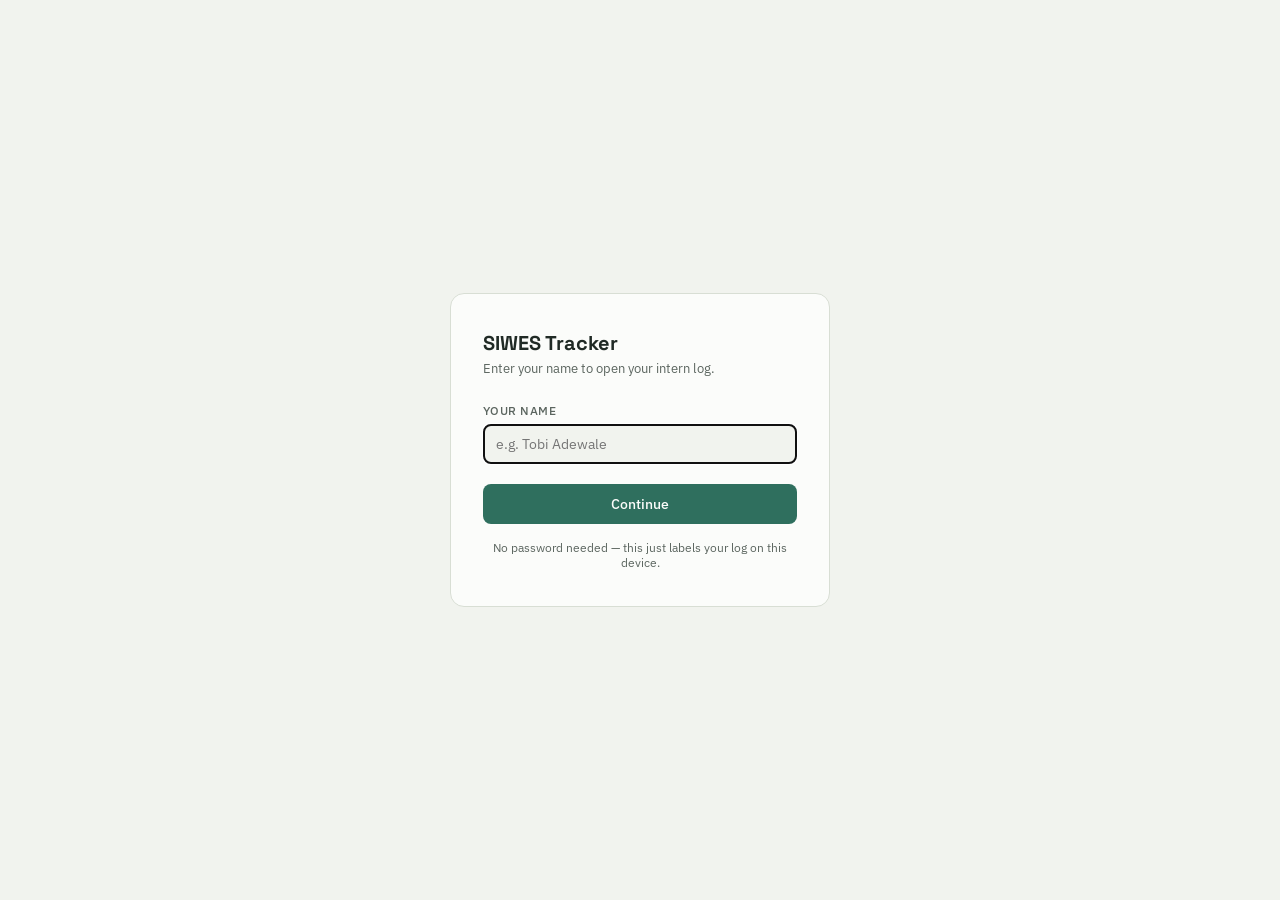
<file: index.html>
<!doctype html>
<html lang="en">
  <head>
    <meta charset="UTF-8" />
    <meta name="viewport" content="width=device-width, initial-scale=1.0" />
    <title>SIWES Tracker — Dashboard</title>
    <link rel="stylesheet" href="css/style.css" />
  </head>
  <body>
    <nav class="topbar">
      <div class="brand">
        <span class="brand-mark">SIWES Tracker</span>
        <span class="brand-sub">Intern Log</span>
      </div>
      <div class="tabs">
        <a class="tab active" href="index.html">Dashboard</a>
        <a class="tab" href="attendance.html">Attendance</a>
        <a class="tab" href="learning-log.html">Learning Log</a>
        <a class="tab" href="report.html">Report</a>
        <div class="nav-auth">
          <span class="nav-user" id="navUser"></span>
          <button class="logout-btn" id="logoutBtn">Log out</button>
        </div>
      </div>
    </nav>

    <div class="app">
      <div class="page-head">
        <span class="eyebrow">Overview</span>
        <h1 id="welcomeHeading">Your SIWES Dashboard</h1>
        <p class="page-sub">Here's where your SIWES record stands.</p>
      </div>

      <div class="stat-row">
        <div class="stat-card">
          <div class="stat-num" id="statDays">0</div>
          <div class="stat-label">Days Present</div>
        </div>
        <div class="stat-card">
          <div class="stat-num" id="statEntries">0</div>
          <div class="stat-label">Learning Entries</div>
        </div>
      </div>

      <div class="section-title">Recent Attendance</div>
      <div class="ledger" id="recentAttendance"></div>

      <div class="section-title" style="margin-top: 32px">
        Recent Learning Entries
      </div>
      <div class="ledger" id="recentLearning"></div>

      <div class="section-title" style="margin-top: 32px">
        Backup &amp; Restore
      </div>
      <div class="form-card">
        <p class="page-sub" style="margin-bottom: 16px">
          Your data lives only in this browser. Export it to back it up or move
          it to another device, and Import it back in whenever you need to.
        </p>
        <div
          style="display: flex; gap: 10px; flex-wrap: wrap; align-items: center"
        >
          <button class="btn btn-primary" id="exportBtn">Export My Data</button>
          <label class="btn btn-ghost" style="cursor: pointer">
            Import Data
            <input
              type="file"
              id="importInput"
              accept="application/json"
              style="display: none"
            />
          </label>
          <span id="importStatus" class="page-sub" style="margin: 0"></span>
        </div>
      </div>
    </div>

    <script src="js/storage.js"></script>
    <script src="js/dashboard.js"></script>
  </body>
</html>
</file>
<file: css/style.css>
@import url('https://fonts.googleapis.com/css2?family=Space+Grotesk:wght@500;600;700&family=IBM+Plex+Sans:wght@400;500;600&family=IBM+Plex+Mono:wght@400;500&display=swap');

:root {
  --bg: #F1F3EE;
  --paper: #FBFCFA;
  --ink: #202A25;
  --ink-soft: #5B655F;
  --line: #D8DED4;
  --accent: #2F6F5E;
  --accent-soft: #E4EFE9;
  --clay: #B4693B;
  --clay-soft: #F5E7DD;
}

* {
  box-sizing: border-box;
  margin: 0;
  padding: 0;
}

body {
  background: var(--bg);
  color: var(--ink);
  font-family: 'IBM Plex Sans', sans-serif;
  -webkit-font-smoothing: antialiased;
}

.app {
  max-width: 880px;
  margin: 0 auto;
  padding: 0 28px 64px;
}

/* Nav */
nav.topbar {
  display: flex;
  align-items: center;
  justify-content: space-between;
  padding: 22px 28px;
  border-bottom: 1px solid var(--line);
  margin-bottom: 40px;
}

.brand {
  display: flex;
  align-items: baseline;
  gap: 10px;
}

.brand-mark {
  font-family: 'Space Grotesk', sans-serif;
  font-weight: 700;
  font-size: 20px;
  letter-spacing: -0.01em;
}

.brand-sub {
  font-family: 'IBM Plex Mono', monospace;
  font-size: 11px;
  color: var(--ink-soft);
  letter-spacing: 0.06em;
  text-transform: uppercase;
}

.tabs {
  display: flex;
  align-items: center;
  gap: 4px;
  flex-wrap: wrap;
  row-gap: 8px;
}

.tab {
  font-size: 14px;
  font-weight: 500;
  padding: 8px 16px;
  border-radius: 7px;
  color: var(--ink-soft);
  text-decoration: none;
}

.tab.active {
  background: var(--accent);
  color: var(--paper);
}

/* Headings */
.page-head {
  margin-bottom: 28px;
}

.eyebrow {
  font-family: 'IBM Plex Mono', monospace;
  font-size: 11px;
  letter-spacing: 0.08em;
  text-transform: uppercase;
  color: var(--accent);
  margin-bottom: 6px;
  display: block;
}

h1 {
  font-family: 'Space Grotesk', sans-serif;
  font-weight: 600;
  font-size: 30px;
  letter-spacing: -0.01em;
}

.page-sub {
  color: var(--ink-soft);
  font-size: 14px;
  margin-top: 6px;
}

/* Cards / stat row */
.stat-row {
  display: flex;
  gap: 14px;
  margin-bottom: 32px;
}

.stat-card {
  flex: 1;
  background: var(--paper);
  border: 1px solid var(--line);
  border-radius: 10px;
  padding: 18px 20px;
}

.stat-num {
  font-family: 'Space Grotesk', sans-serif;
  font-size: 28px;
  font-weight: 700;
}

.stat-label {
  font-size: 12px;
  color: var(--ink-soft);
  margin-top: 2px;
}

/* Section */
.section-title {
  font-family: 'Space Grotesk', sans-serif;
  font-weight: 600;
  font-size: 15px;
  margin-bottom: 12px;
  display: flex;
  align-items: center;
  gap: 8px;
}

.section-title .count {
  font-family: 'IBM Plex Mono', monospace;
  font-size: 11px;
  color: var(--ink-soft);
  font-weight: 400;
}

/* Ledger list */
.ledger {
  border-top: 1px dashed var(--line);
}

.ledger-row {
  display: flex;
  align-items: center;
  gap: 16px;
  padding: 14px 4px;
  border-bottom: 1px dashed var(--line);
}

.ledger-date {
  font-family: 'IBM Plex Mono', monospace;
  font-size: 12px;
  color: var(--ink-soft);
  width: 88px;
  flex-shrink: 0;
}

.ledger-main {
  flex: 1;
}

.ledger-title {
  font-size: 14px;
  font-weight: 500;
}

.ledger-note {
  font-size: 13px;
  color: var(--ink-soft);
  margin-top: 2px;
}

/* Stamp badge (signature element) */
.stamp {
  font-family: 'IBM Plex Mono', monospace;
  font-size: 11px;
  font-weight: 500;
  letter-spacing: 0.05em;
  padding: 4px 10px;
  border-radius: 4px;
  border: 1.5px solid var(--accent);
  color: var(--accent);
  transform: rotate(-2deg);
  flex-shrink: 0;
}

.stamp.out {
  border-color: var(--clay);
  color: var(--clay);
  transform: rotate(2deg);
}

/* Buttons */
.btn {
  font-family: 'IBM Plex Sans', sans-serif;
  font-size: 14px;
  font-weight: 500;
  padding: 11px 20px;
  border-radius: 8px;
  border: none;
  cursor: pointer;
}

.btn-primary {
  background: var(--accent);
  color: var(--paper);
}

.btn-clay {
  background: var(--clay);
  color: var(--paper);
}

.btn-ghost {
  background: transparent;
  border: 1px solid var(--line);
  color: var(--ink);
}

.btn:disabled {
  opacity: 0.4;
  cursor: not-allowed;
  pointer-events: none;
}

/* Sign in/out card */
.punch-card {
  background: var(--accent-soft);
  border: 1px solid var(--line);
  border-radius: 12px;
  padding: 22px;
  display: flex;
  align-items: center;
  justify-content: space-between;
  margin-bottom: 32px;
}

.punch-today {
  font-size: 13px;
  color: var(--ink-soft);
  font-family: 'IBM Plex Mono', monospace;
}

.punch-status {
  font-size: 16px;
  font-weight: 600;
  margin-top: 4px;
}

.punch-actions {
  display: flex;
  gap: 10px;
}

/* Form card */
.form-card {
  background: var(--paper);
  border: 1px solid var(--line);
  border-radius: 12px;
  padding: 22px;
  margin-bottom: 32px;
}

.form-row {
  margin-bottom: 14px;
}

.form-row label {
  display: block;
  font-size: 12px;
  font-weight: 500;
  color: var(--ink-soft);
  margin-bottom: 6px;
  text-transform: uppercase;
  letter-spacing: 0.04em;
}

.form-row input,
.form-row textarea {
  width: 100%;
  padding: 10px 12px;
  border: 1px solid var(--line);
  border-radius: 7px;
  font-family: 'IBM Plex Sans', sans-serif;
  font-size: 14px;
  background: var(--bg);
}

.form-row textarea {
  resize: vertical;
  min-height: 64px;
}

.empty-hint {
  padding: 20px 4px;
  color: var(--ink-soft);
  font-size: 13px;
  font-style: italic;
}

/* Report page */

.report-header {
  margin-bottom: 20px;
  margin-top: 30px;
}

.report-title {
  font-family: 'Space Grotesk', sans-serif;
  font-weight: 600;
  font-size: 18px;
}

.report-meta {
  font-family: 'IBM Plex Mono', monospace;
  font-size: 12px;
  color: var(--ink-soft);
  margin-top: 2px;
}

.actions-row {
  display: flex;
  gap: 10px;
  margin-bottom: 32px;
  flex-wrap: wrap;
}

.report-table {
  width: 100%;
  border-collapse: collapse;
  margin-bottom: 8px;
  font-size: 13px;
}

.report-table th {
  text-align: left;
  font-family: 'IBM Plex Mono', monospace;
  font-size: 11px;
  text-transform: uppercase;
  letter-spacing: 0.04em;
  color: var(--ink-soft);
  border-bottom: 1px solid var(--line);
  padding: 8px 10px;
}

.report-table td {
  padding: 8px 10px;
  border-bottom: 1px dashed var(--line);
}

/* Print: hide nav/buttons, keep only the report content */
@media print {
  .no-print {
    display: none !important;
  }

  body {
    background: #fff;
  }

  .app {
    max-width: 100%;
    padding: 0;
  }

  .report-table th,
  .report-table td {
    padding: 6px 4px;
  }
}

/* Nav auth area */
.nav-auth {
  display: flex;
  align-items: center;
  gap: 16px;
  margin-left: 20px;
  padding-left: 20px;
  border-left: 1px solid var(--line);
  white-space: nowrap;
  flex-shrink: 0;
}

.nav-user {
  font-family: 'IBM Plex Mono', monospace;
  font-size: 12px;
  color: var(--ink-soft);
  margin-right: 4px;
}

.logout-btn {
  font-family: 'IBM Plex Sans', sans-serif;
  font-size: 13px;
  color: var(--ink-soft);
  background: none;
  border: none;
  cursor: pointer;
  text-decoration: underline;
  padding: 0;
}

/* Login page */
.auth-page {
  min-height: 100vh;
  min-height: 100dvh;
  display: flex;
  align-items: center;
  justify-content: center;
  padding: 24px;
}

.auth-card {
  width: 100%;
  max-width: 380px;
  background: var(--paper);
  border: 1px solid var(--line);
  border-radius: 14px;
  padding: 36px 32px;
}

.auth-mark {
  font-family: 'Space Grotesk', sans-serif;
  font-weight: 700;
  font-size: 20px;
  margin-bottom: 4px;
}

.auth-sub {
  font-size: 13px;
  color: var(--ink-soft);
  margin-bottom: 26px;
}

.auth-card .form-row:last-of-type {
  margin-bottom: 20px;
}

.auth-card .btn {
  width: 100%;
}

.auth-hint {
  margin-top: 16px;
  font-size: 12px;
  color: var(--ink-soft);
  text-align: center;
}

/* Edit mode (learning log) */
.ledger-actions {
  display: flex;
  gap: 8px;
  flex-shrink: 0;
}

.btn-small {
  padding: 6px 12px;
  font-size: 12px;
}

.editing-banner {
  display: none;
  align-items: center;
  justify-content: space-between;
  background: var(--accent-soft);
  border: 1px solid var(--accent);
  border-radius: 8px;
  padding: 10px 14px;
  margin-bottom: 14px;
  font-size: 13px;
}

.editing-banner.show {
  display: flex;
}

/* Sample rows */
.sample-row {
  opacity: 0.5;
  pointer-events: none;
  user-select: none;
}

/* ============ RESPONSIVE ============ */

/* Tablet */
@media (max-width: 768px) {
  .app {
    padding: 0 20px 48px;
  }

  nav.topbar {
    padding: 16px 20px;
    flex-wrap: wrap;
    row-gap: 10px;
  }

  .stat-row {
    flex-wrap: wrap;
  }

  .stat-card {
    min-width: calc(50% - 7px);
  }

  h1 {
    font-size: 26px;
  }

  .auth-page {
    padding: 20px;
  }
}

/* Phone */
@media (max-width: 480px) {
  .app {
    padding: 0 14px 40px;
  }

  nav.topbar {
    flex-direction: column;
    align-items: flex-start;
    padding: 14px 16px;
    margin-bottom: 28px;
  }

  .brand {
    width: 100%;
  }

  .tabs {
    width: 100%;
    justify-content: space-between;
    flex-wrap: wrap;
    gap: 6px;
  }

  .tab {
    padding: 7px 10px;
    font-size: 13px;
  }

  .nav-auth {
    margin-left: 0;
    padding-left: 0;
    border-left: none;
    border-top: 1px solid var(--line);
    width: 100%;
    padding-top: 10px;
    margin-top: 4px;
    justify-content: space-between;
  }

  h1 {
    font-size: 22px;
  }

  .page-sub {
    font-size: 13px;
  }

  .stat-row {
    flex-direction: column;
    gap: 10px;
  }

  .stat-card {
    min-width: 100%;
  }

  .punch-card {
    flex-direction: column;
    align-items: stretch;
    gap: 16px;
  }

  .punch-actions {
    justify-content: stretch;
  }

  .punch-actions .btn {
    flex: 1;
  }

  .ledger-row {
    flex-wrap: wrap;
    padding: 12px 2px;
  }

  .ledger-date {
    width: auto;
    order: 1;
  }

  .ledger-main {
    order: 3;
    flex-basis: 100%;
    margin-top: 4px;
  }

  .stamp {
    order: 2;
    margin-left: auto;
  }

  .ledger-actions {
    order: 2;
    margin-left: auto;
  }

  .form-card,
  .auth-card {
    padding: 18px;
  }

  .auth-page {
    padding: 16px;
    align-items: flex-start;
    padding-top: 12vh;
  }

  .auth-card {
    max-width: 100%;
    padding: 28px 20px;
    border-radius: 12px;
  }

  .auth-mark {
    font-size: 22px;
  }

  .auth-sub {
    font-size: 14px;
    margin-bottom: 22px;
  }

  .auth-card .form-row input {
    font-size: 16px;
    padding: 12px 14px;
  }

  .auth-card .btn {
    min-height: 46px;
    font-size: 15px;
  }

  .auth-hint {
    font-size: 12px;
    line-height: 1.5;
  }
}

@media(max-height: 500px) {
  .auth-page {
    align-items: flex-start;
    padding-top: 16px;
    padding-bottom: 16px;
  }

  .auth-card {
    padding: 20px;
  }

  .auth-sub {
    margin-bottom: 14px;
  }
}
</file>
